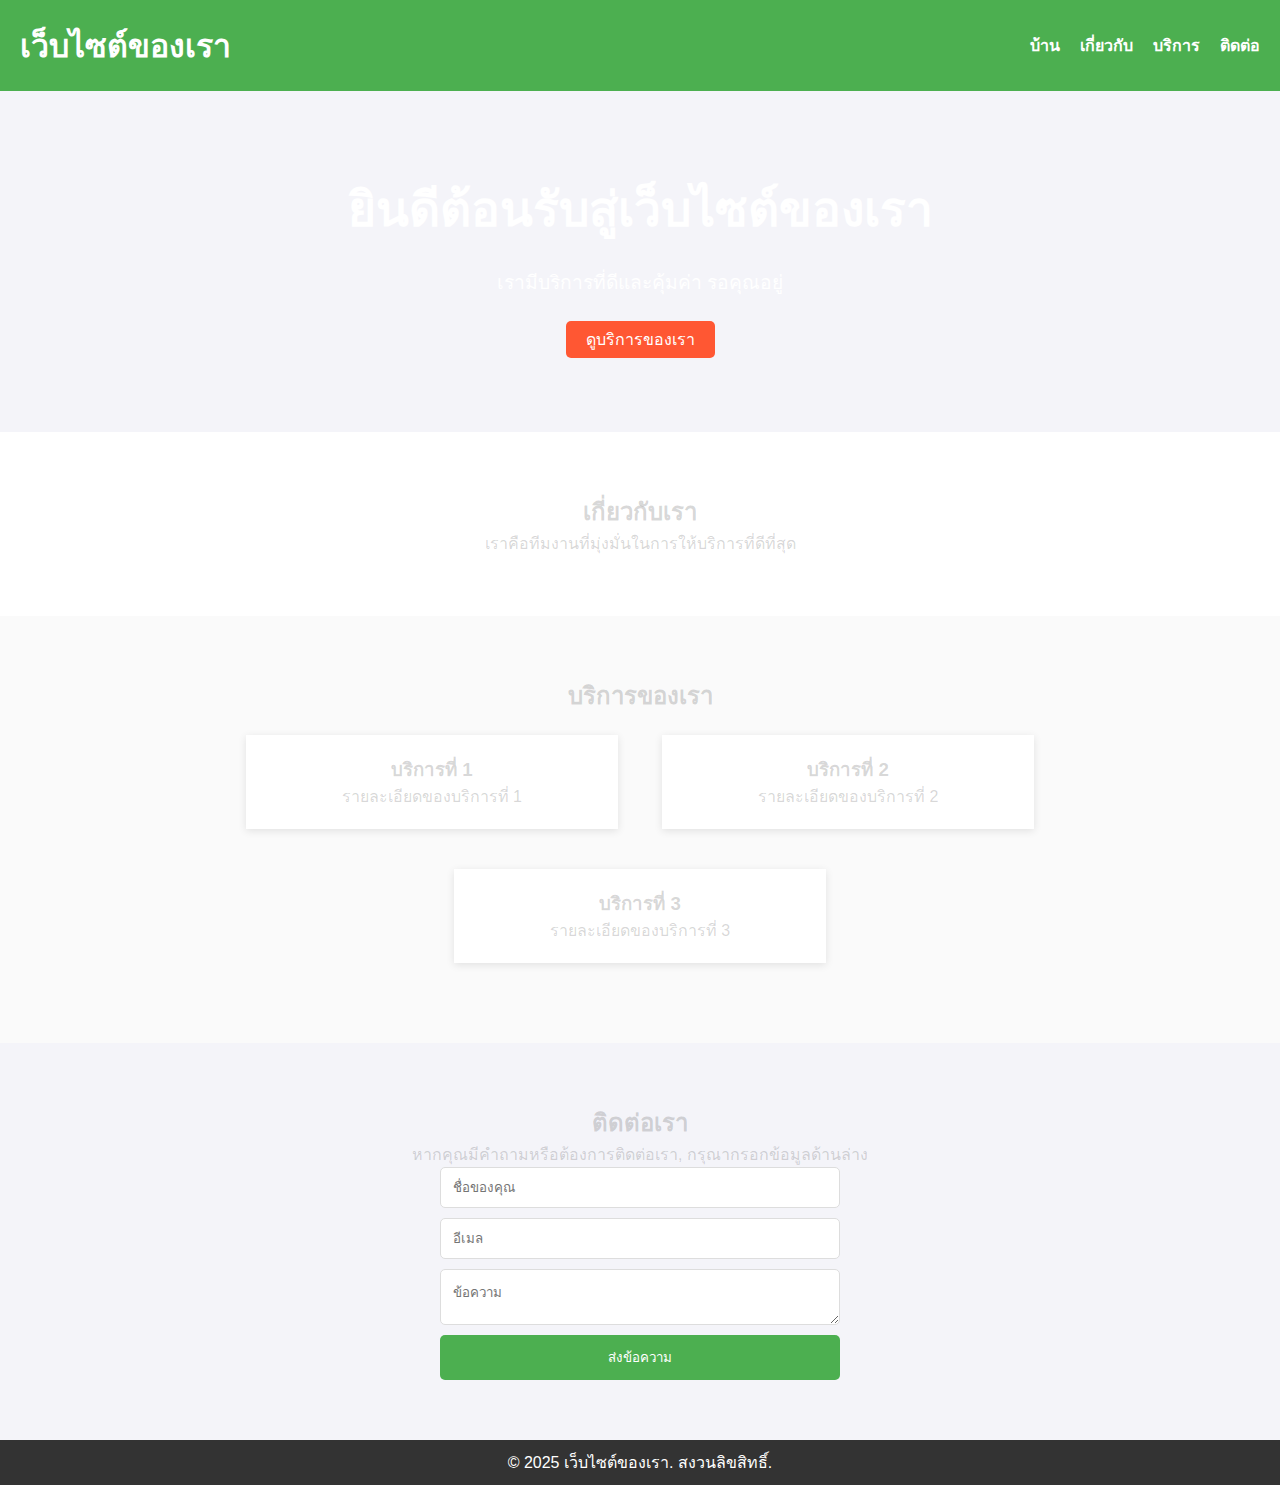
<file: index.html>
<!DOCTYPE html>
<html lang="th">
<head>
  <meta charset="UTF-8">
  <meta name="viewport" content="width=device-width, initial-scale=1.0">
  <title>หน้าแรก</title>
  <link rel="stylesheet" href="style.css">
</head>
<body>
  <header>
    <div class="logo">
      <h1>เว็บไซต์ของเรา</h1>
    </div>
    <nav>
      <ul>
        <li><a href="#home">บ้าน</a></li>
        <li><a href="#about">เกี่ยวกับ</a></li>
        <li><a href="#services">บริการ</a></li>
        <li><a href="#contact">ติดต่อ</a></li>
      </ul>
    </nav>
  </header>

  <section id="home" class="hero">
    <h2>ยินดีต้อนรับสู่เว็บไซต์ของเรา</h2>
    <p>เรามีบริการที่ดีและคุ้มค่า รอคุณอยู่</p>
    <a href="#services" class="btn">ดูบริการของเรา</a>
  </section>

  <section id="about" class="about">
    <h2>เกี่ยวกับเรา</h2>
    <p>เราคือทีมงานที่มุ่งมั่นในการให้บริการที่ดีที่สุด</p>
  </section>

  <section id="services" class="services">
    <h2>บริการของเรา</h2>
    <div class="service-item">
      <h3>บริการที่ 1</h3>
      <p>รายละเอียดของบริการที่ 1</p>
    </div>
    <div class="service-item">
      <h3>บริการที่ 2</h3>
      <p>รายละเอียดของบริการที่ 2</p>
    </div>
    <div class="service-item">
      <h3>บริการที่ 3</h3>
      <p>รายละเอียดของบริการที่ 3</p>
    </div>
  </section>

  <section id="contact" class="contact">
    <h2>ติดต่อเรา</h2>
    <p>หากคุณมีคำถามหรือต้องการติดต่อเรา, กรุณากรอกข้อมูลด้านล่าง</p>
    <form action="#">
      <input type="text" placeholder="ชื่อของคุณ" required>
      <input type="email" placeholder="อีเมล" required>
      <textarea placeholder="ข้อความ" required></textarea>
      <button type="submit" class="btn">ส่งข้อความ</button>
    </form>
  </section>

  <footer>
    <p>&copy; 2025 เว็บไซต์ของเรา. สงวนลิขสิทธิ์.</p>
  </footer>
</body>
</html>
</file>
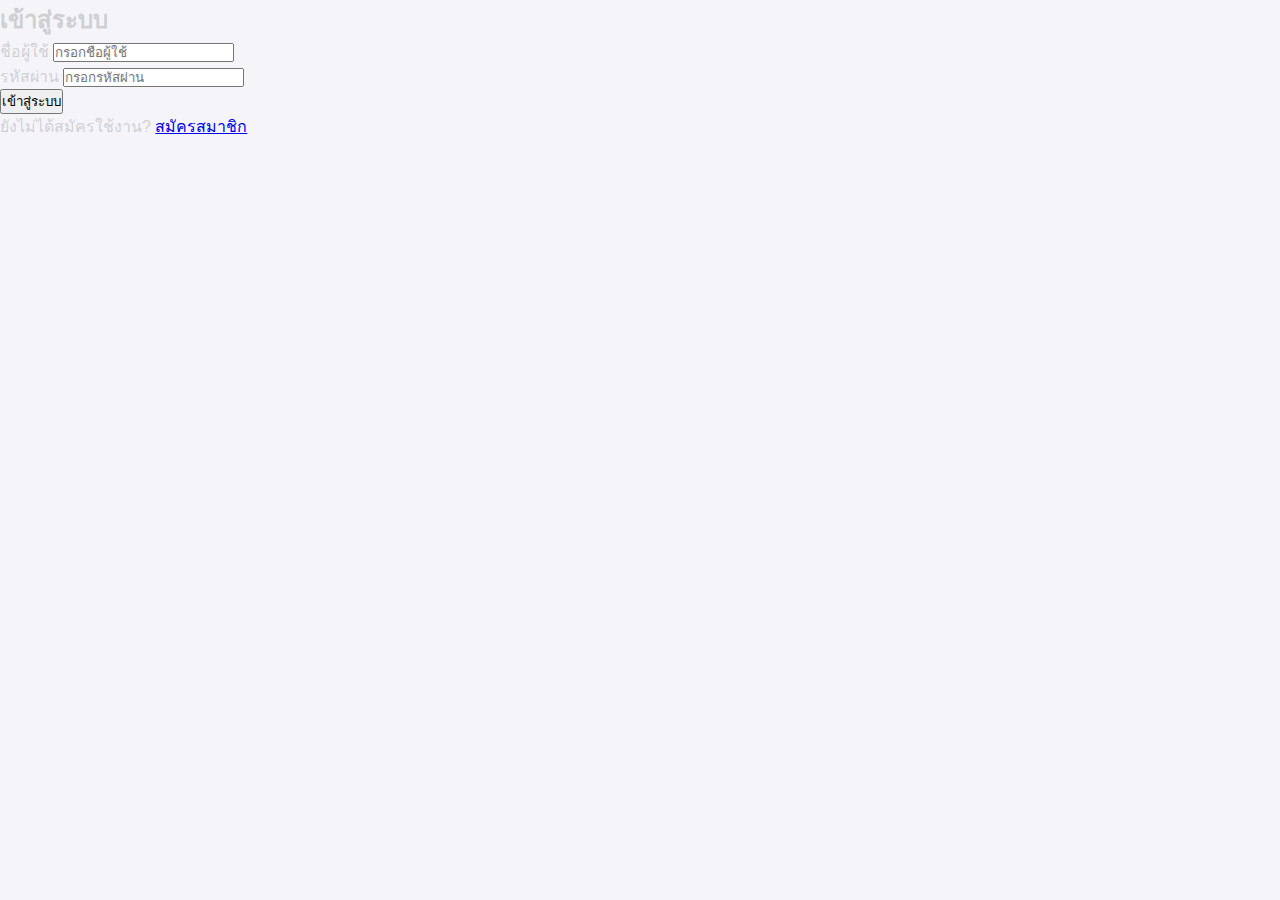
<file: login.html>
<!DOCTYPE html>
<html lang="th">
<head>
  <meta charset="UTF-8">
  <meta name="viewport" content="width=device-width, initial-scale=1.0">
  <title>เข้าสู่ระบบ</title>
  <link rel="stylesheet" href="style.css">
</head>
<body>
  <div class="login-container">
    <h2>เข้าสู่ระบบ</h2>
    <form action="#" method="POST">
      <div class="input-group">
        <label for="username">ชื่อผู้ใช้</label>
        <input type="text" id="username" name="username" placeholder="กรอกชื่อผู้ใช้" required>
      </div>
      <div class="input-group">
        <label for="password">รหัสผ่าน</label>
        <input type="password" id="password" name="password" placeholder="กรอกรหัสผ่าน" required>
      </div>
      <button type="submit" class="btn">เข้าสู่ระบบ</button>
      <div class="signup-link">
        <p>ยังไม่ได้สมัครใช้งาน? <a href="#">สมัครสมาชิก</a></p>
      </div>
    </form>
  </div>
</body>
</html>
</file>
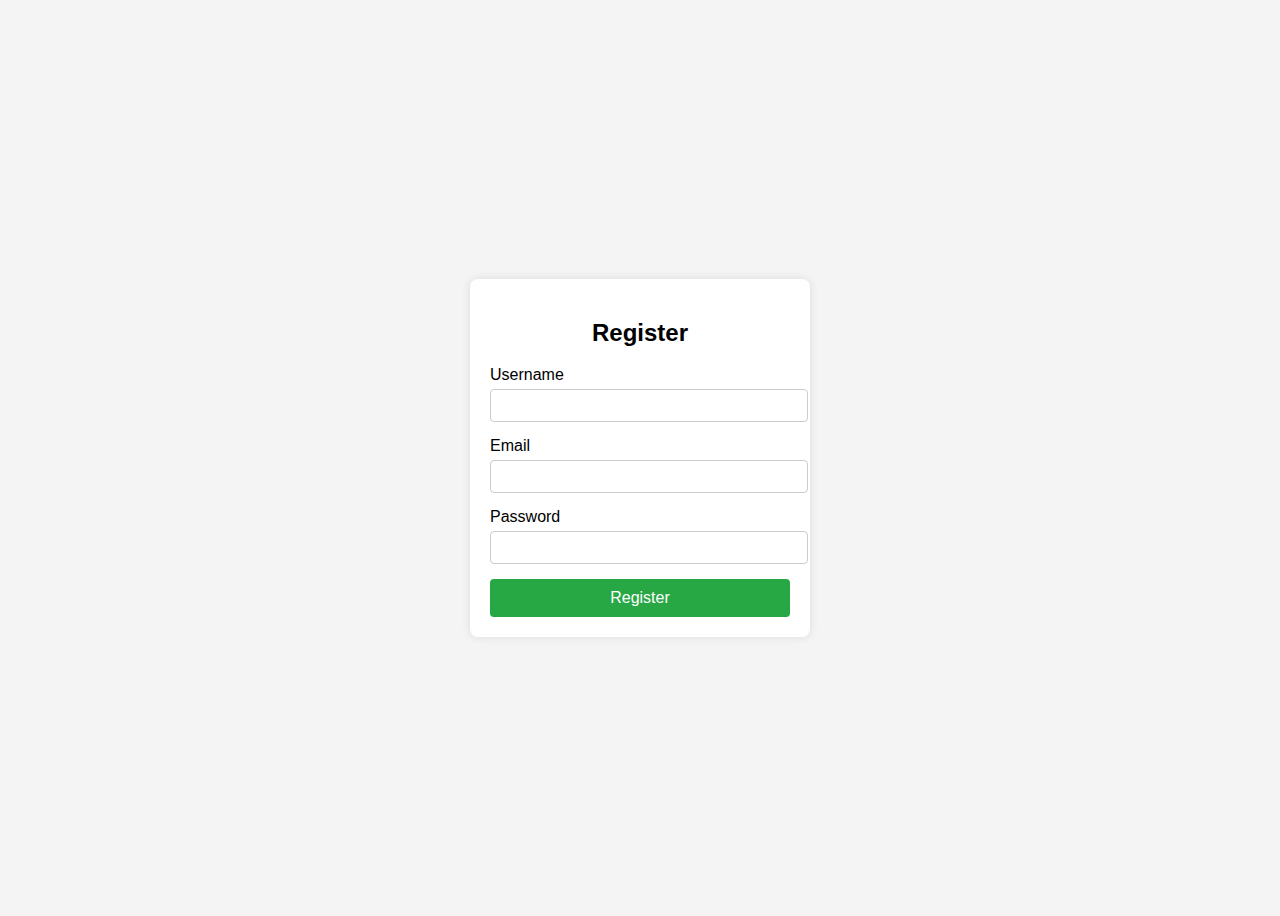
<file: register.html>
<!DOCTYPE html>
<html lang="en">
<head>
    <meta charset="UTF-8">
    <meta name="viewport" content="width=device-width, initial-scale=1.0">
    <title>Register</title>
    <style>
        body {
            font-family: Arial, sans-serif;
            display: flex;
            justify-content: center;
            align-items: center;
            height: 100vh;
            background-color: #f4f4f4;
        }
        .container {
            background: white;
            padding: 20px;
            border-radius: 8px;
            box-shadow: 0 0 10px rgba(0, 0, 0, 0.1);
            width: 300px;
        }
        .container h2 {
            text-align: center;
        }
        .form-group {
            margin-bottom: 15px;
        }
        .form-group label {
            display: block;
            margin-bottom: 5px;
        }
        .form-group input {
            width: 100%;
            padding: 8px;
            border: 1px solid #ccc;
            border-radius: 4px;
        }
        .btn {
            width: 100%;
            padding: 10px;
            background: #28a745;
            border: none;
            color: white;
            font-size: 16px;
            border-radius: 4px;
            cursor: pointer;
        }
        .btn:hover {
            background: #218838;
        }
    </style>
</head>
<body>
    <div class="container">
        <h2>Register</h2>
        <form action="#" method="post">
            <div class="form-group">
                <label for="username">Username</label>
                <input type="text" id="username" name="username" required>
            </div>
            <div class="form-group">
                <label for="email">Email</label>
                <input type="email" id="email" name="email" required>
            </div>
            <div class="form-group">
                <label for="password">Password</label>
                <input type="password" id="password" name="password" required>
            </div>
            <button type="submit" class="btn">Register</button>
        </form>
    </div>
</body>
</html>
</file>
<file: style.css>
* {
    margin: 0;
    padding: 0;
    box-sizing: border-box;
  }
  


  body {
    font-family: Arial, sans-serif;
    background-color: #f4f4f9;
    color: #3333;
  }
  
  header {
    background-color: #4CAF50;
    color: white;
    padding: 20px;
    display: flex;
    justify-content: space-between;
    align-items: center;
  }
  
  header .logo h1 {
    margin: 0;
  }
  
  nav ul {
    list-style-type: none;
    display: flex;
  }
  
  nav ul li {
    margin-left: 20px;
  }
  
  nav ul li a {
    color: white;
    text-decoration: none;
    font-weight: bold;
  }
  
  .hero {
    background: url('https://via.placeholder.com/1500x500') center center no-repeat;
    background-size: cover;
    text-align: center;
    color: white;
    padding: 80px 20px;
  }
  
  .hero h2 {
    font-size: 3rem;
    margin-bottom: 20px;
  }
  
  .hero p {
    font-size: 1.2rem;
    margin-bottom: 30px;
  }
  
  .hero .btn {
    background-color: #FF5733;
    color: white;
    padding: 10px 20px;
    text-decoration: none;
    font-size: 1rem;
    border-radius: 5px;
  }
  
  section {
    padding: 60px 20px;
    text-align: center;
  }
  
  .about {
    background-color: #fff;
  }
  
  .services {
    background-color: #fafafa;
  }
  
  .services .service-item {
    display: inline-block;
    width: 30%;
    margin: 20px;
    padding: 20px;
    background-color: #fff;
    box-shadow: 0 2px 8px rgba(0, 0, 0, 0.1);
  }
  
  .contact form {
    display: flex;
    flex-direction: column;
    max-width: 400px;
    margin: 0 auto;
  }
  
  .contact form input,
  .contact form textarea {
    padding: 12px;
    margin-bottom: 10px;
    border: 1px solid #ddd;
    border-radius: 5px;
  }
  
  .contact form button {
    background-color: #4CAF50;
    color: white;
    padding: 12px;
    border: none;
    border-radius: 5px;
    cursor: pointer;
  }
  
  footer {
    background-color: #333;
    color: white;
    text-align: center;
    padding: 10px 0;
  }
  
  footer p {
    margin: 0;
  }
</file>
